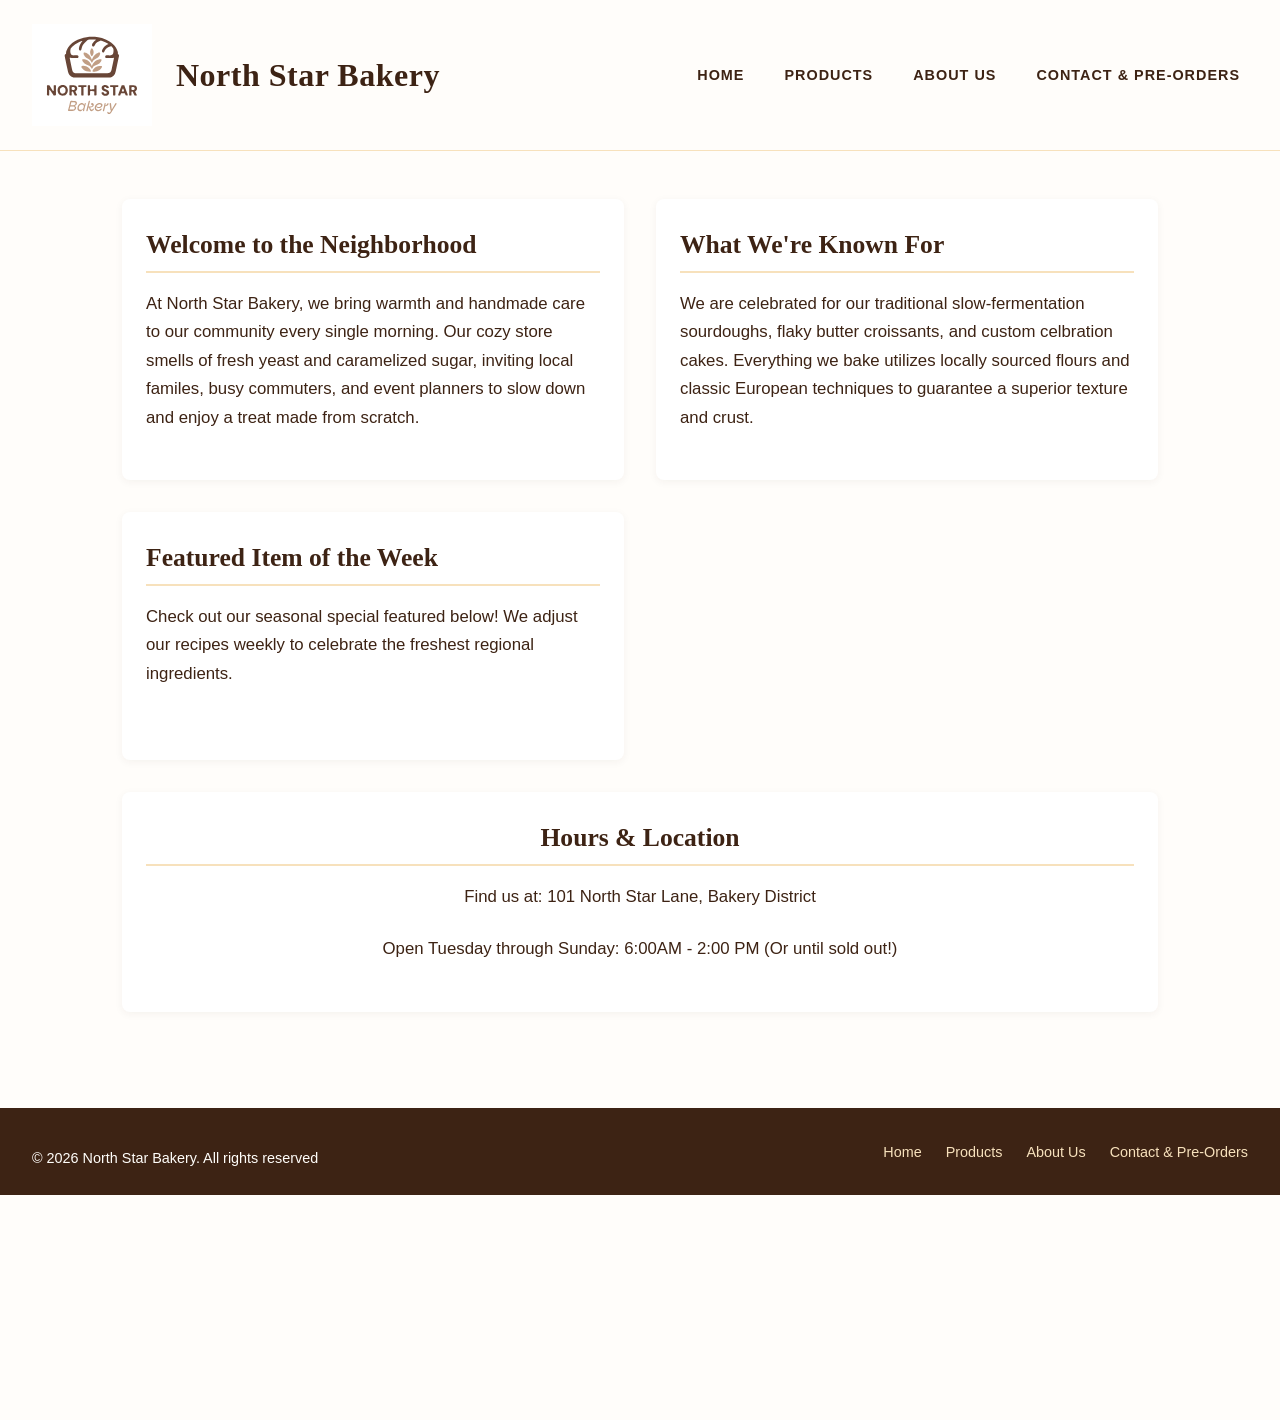
<file: index.html>
<!DOCTYPE html>
<html lang="en">
<head>
    <meta charset="UTF-8">
    <meta name="viewport" content="width=device-width, initial-scale=1.0">
    <link rel="stylesheet" href="css/styles.css">
    <title>Home | North Star Bakery</title>
</head>
<body>

    <header>
        <img src="media/bakery-logo_c.svg" alt="North Star Bakery Logo">
        <h1>North Star Bakery</h1>
        <nav>
            <ul>
                <li><a href="index.html">Home</a></li>
                <li><a href="products.html">Products</a></li>
                <li><a href="about.html">About Us</a></li>
                <li><a href="contact.html">Contact &amp; Pre-Orders</a></li>
            </ul>
        </nav>
    </header>

    <main>
        <section>
            <h2>Welcome to the Neighborhood</h2>
            <p>At North Star Bakery, we bring warmth and handmade care to our
community every single morning. Our cozy store smells of fresh yeast and caramelized
sugar, inviting local familes, busy commuters, and event planners to slow down and
enjoy a treat made from scratch.</p>
        </section>

        <section>
            <h2>What We're Known For</h2>
            <p>We are celebrated for our traditional slow-fermentation sourdoughs, flaky butter croissants, and custom celbration cakes.
                Everything we bake utilizes locally sourced flours and classic European techniques to guarantee
                a superior texture and crust.</p>
        </section>

        <section>
            <h2>Featured Item of the Week</h2>
            <p>Check out our seasonal special featured below! We adjust our
recipes weekly to celebrate the freshest regional ingredients.</p>

        <picture>
            <source media="(min-width: 400px)" srcset="media/bakery-feature-large_c.png">
            <img src="media/bakery-feature-small_c.png" alt="A seasonal fresh fruit galette
            cooling on a rustic wooden bakery counter">
        </picture>
        </section>

        <section>
            <h2>Hours &amp; Location</h2>
            <p>Find us at: 101 North Star Lane, Bakery District</p>
            <p>Open Tuesday through Sunday: 6:00AM - 2:00 PM (Or until sold out!)</p>
        </section>
    </main>

    <footer>
        <p>&copy; 2026 North Star Bakery. All rights reserved</p>
        <ul>
            <li><a href="index.html">Home</a></li>
            <li><a href="products.html">Products</a></li>
            <li><a href="about.html">About Us</a></li>
            <li><a href="contact.html">Contact &amp; Pre-Orders</a></li>
        </ul>
    </footer>

    <script src="js/script.js"></script>
    <script>
        function sayHello() {
            console.log("hello!");
        }

        sayHello();
        sayHello();
    </script>
</body>
</html>
</file>
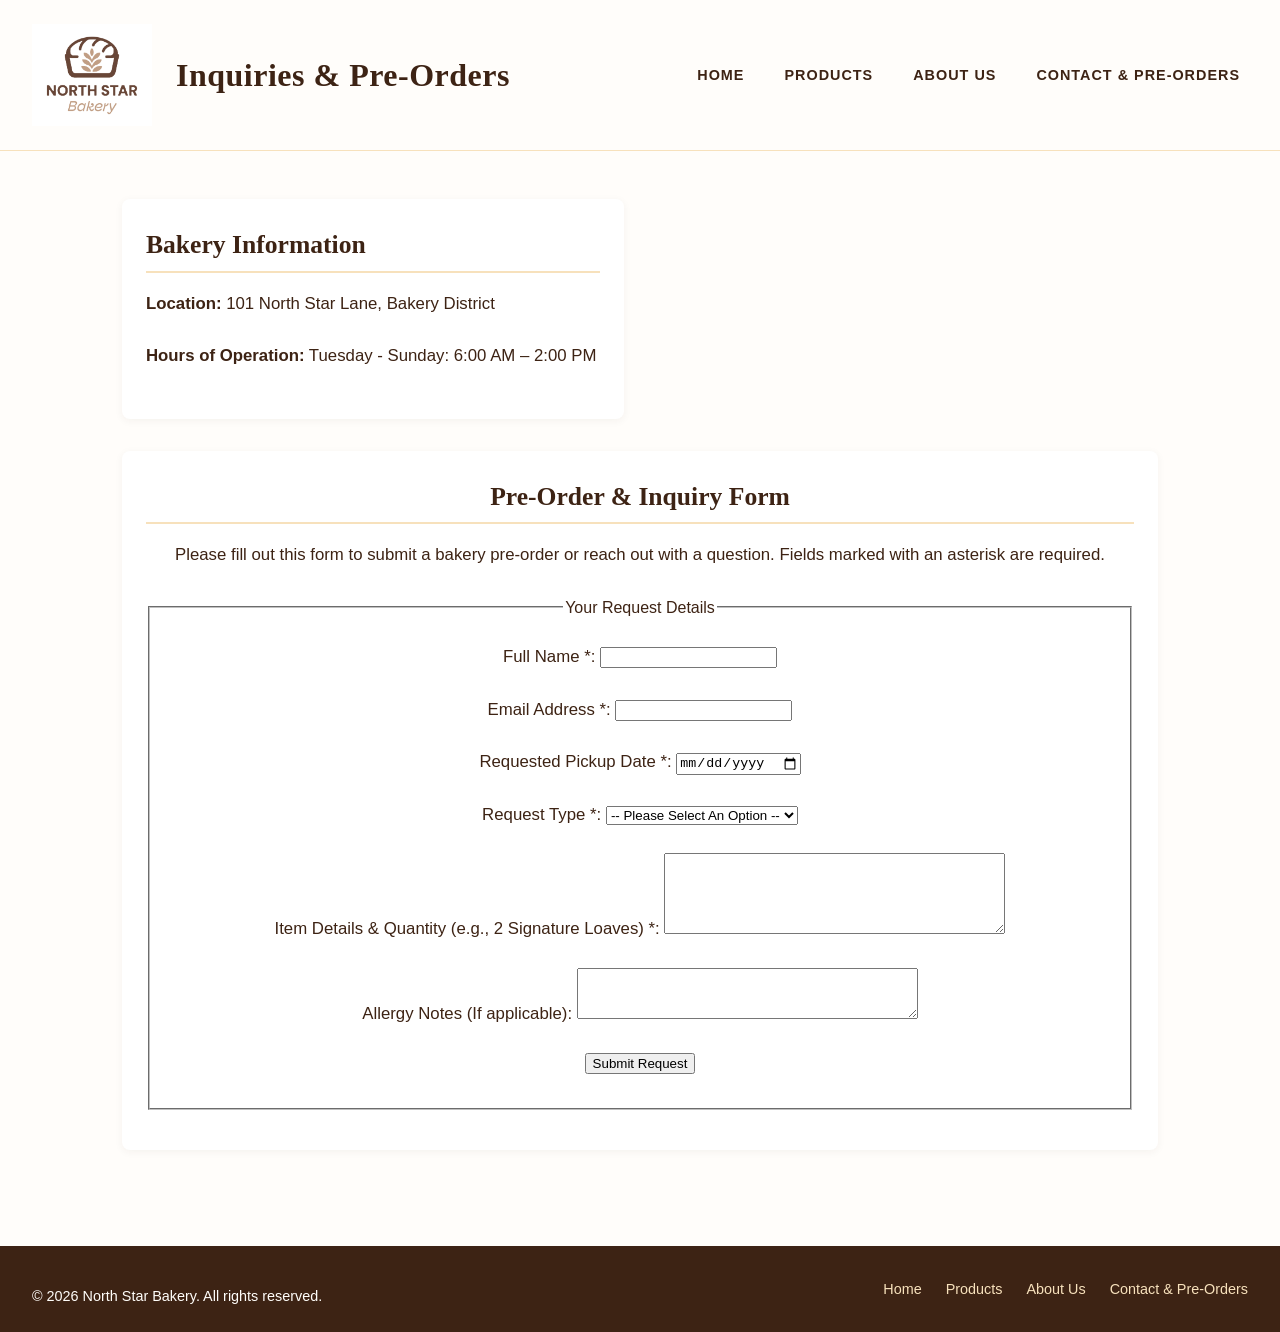
<file: contact.html>
<html>
<!DOCTYPE html>
<html lang="en">
<head>
    <meta charset="UTF-8">
    <meta name="viewport" content="width=device-width, initial-scale=1.0">
    <link rel="stylesheet" href="css/styles.css">
    <title>Contact &amp; Pre-Orders | North Star Bakery</title>
</head>
<body>

    <header>
        <img src="media/bakery-logo_c.png" alt="North Star Bakery Logo">
        <h1>Inquiries &amp; Pre-Orders</h1>
        <nav>
            <ul>
                <li><a href="index.html">Home</a></li>
                <li><a href="products.html">Products</a></li>
                <li><a href="about.html">About Us</a></li>
                <li><a href="contact.html">Contact &amp; Pre-Orders</a></li>
            </ul>
        </nav>
    </header>

    <main>
        <section>
            <h2>Bakery Information</h2>
            <p><strong>Location:</strong> 101 North Star Lane, Bakery District</p>
            <p><strong>Hours of Operation:</strong> Tuesday - Sunday: 6:00 AM – 2:00 PM</p>
        </section>

        <section>
            <h2>Pre-Order &amp; Inquiry Form</h2>
            <p>Please fill out this form to submit a bakery pre-order or reach out with a question. Fields marked with an asterisk are required.</p>
        
            <form id="bakery-order-form" action="#" method="post">
                <fieldset>
                    <legend>Your Request Details</legend>
                    
                    <p>
                        <label id="lbl-name" for="cust-name">Full Name *:</label>
                        <input type="text" id="cust-name" name="customer_name" required aria-labelledby="lbl-name">
                        <span id="name-error" class="form-error-msg" style="color: #d9534f; display: block; font-size: 0.9em; margin-top: 4px; font-weight: bold;"></span>
                    </p>

                    <p>
                        <label id="lbl-email" for="cust-email">Email Address *:</label>
                        <input type="email" id="cust-email" name="customer_email" required aria-labelledby="lbl-email">
                        <span id="email-error" class="form-error-msg" style="color: #d9534f; display: block; font-size: 0.9em; margin-top: 4px; font-weight: bold;"></span>
                    </p>

                    <p>
                        <label id="lbl-date" for="pickup-date">Requested Pickup Date *:</label>
                        <input type="date" id="pickup-date" name="pickup_date" required aria-labelledby="lbl-date">
                    </p>

                    <p>
                        <label id="lbl-type" for="request-type">Request Type *:</label>
                        <select id="request-type" name="request_type" required aria-labelledby="lbl-type">
                            <option value="">-- Please Select An Option --</option>
                            <option value="pre-order">Pre-Order Request</option>
                            <option value="general-question">General Question</option>
                            <option value="event-planning">Event Catering Inquiry</option>
                        </select>
                    </p>

                    <p>
                        <label id="lbl-details" for="item-details">Item Details &amp; Quantity (e.g., 2 Signature Loaves) *:</label>
                        <textarea id="item-details" name="item_details" rows="5" cols="40" required aria-labelledby="lbl-details"></textarea>
                    </p>

                    <p>
                        <label id="lbl-allergies" for="allergy-notes">Allergy Notes (If applicable):</label>
                        <textarea id="allergy-notes" name="allergy_notes" rows="3" cols="40" aria-labelledby="lbl-allergies"></textarea>
                    </p>

                    <p>
                        <button type="submit">Submit Request</button>
                    </p>
                </fieldset>
            </form>
        </section>
    </main>

    <footer>
        <p>&copy; 2026 North Star Bakery. All rights reserved.</p>
        <ul>
            <li><a href="index.html">Home</a></li>
            <li><a href="products.html">Products</a></li>
            <li><a href="about.html">About Us</a></li>
            <li><a href="contact.html">Contact &amp; Pre-Orders</a></li>
        </ul>
    </footer>

    <script src="js/script.js"></script>

</body>
</html>
</file>
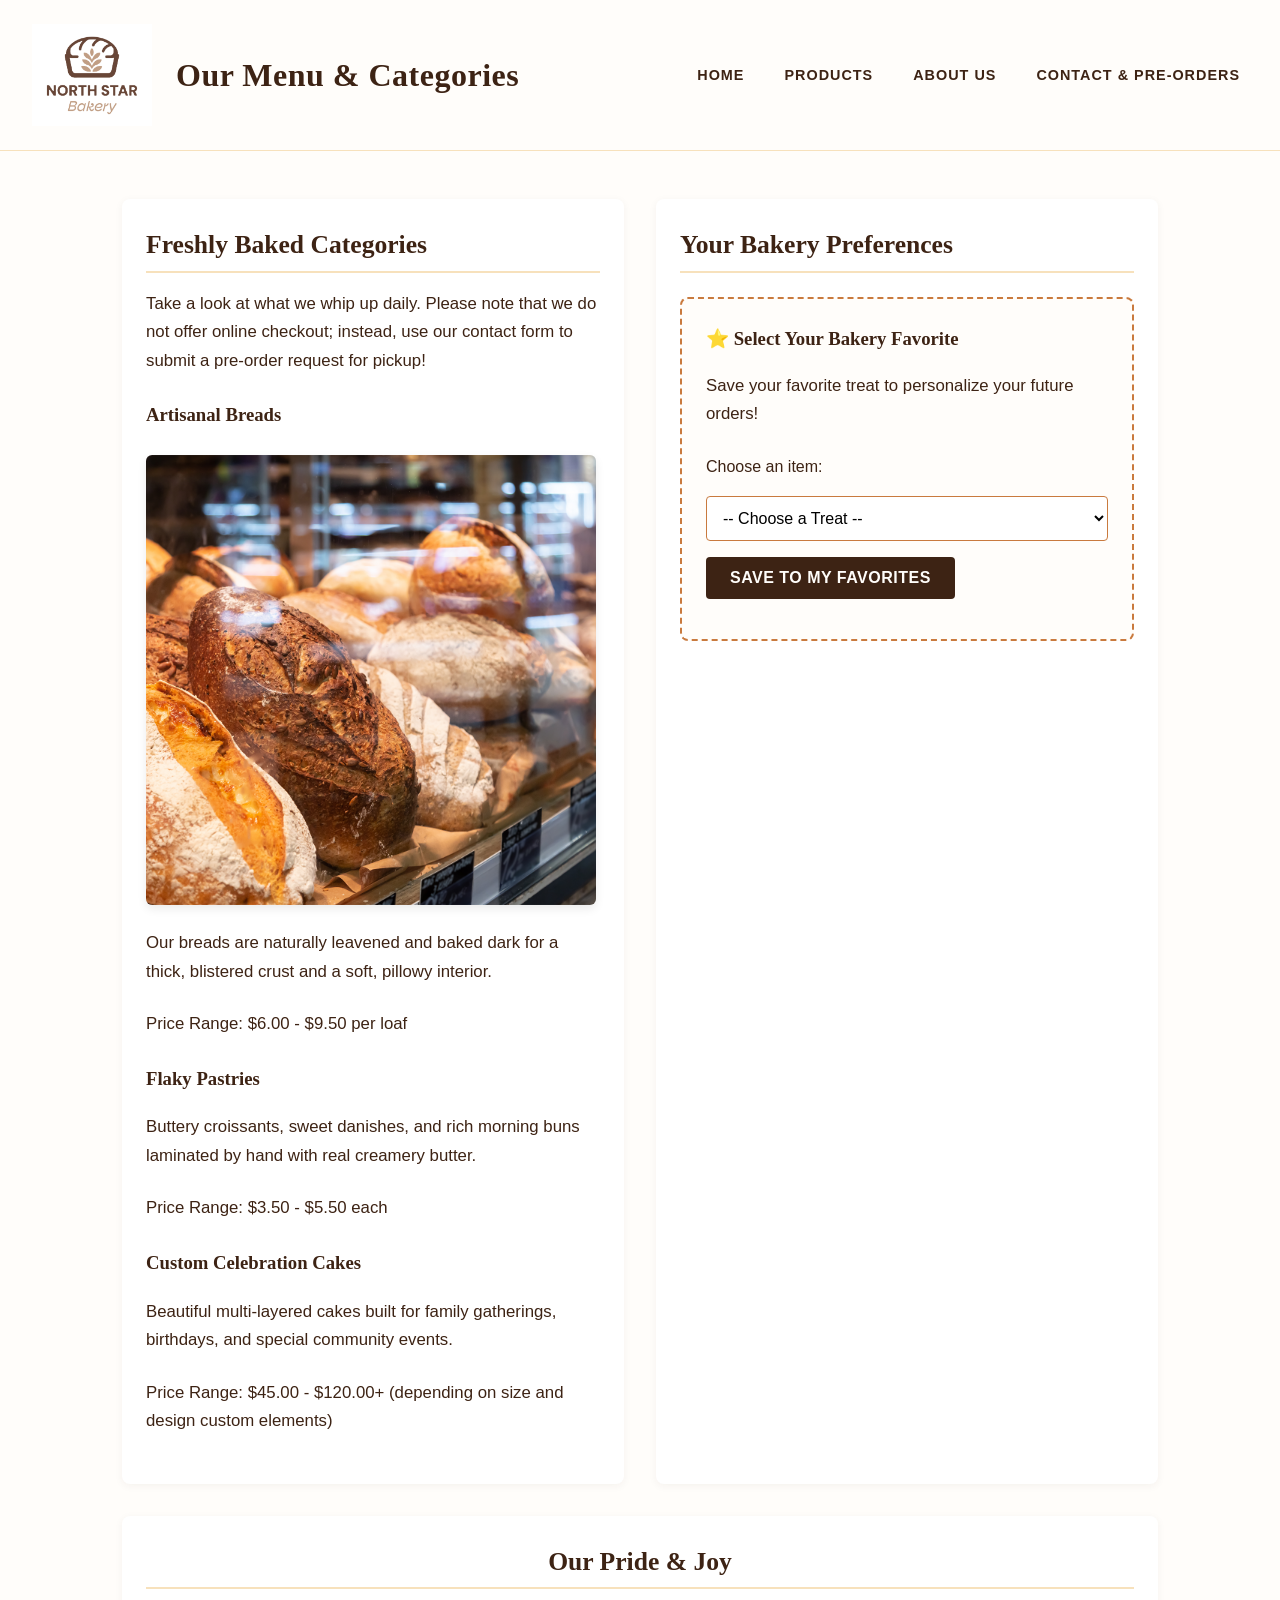
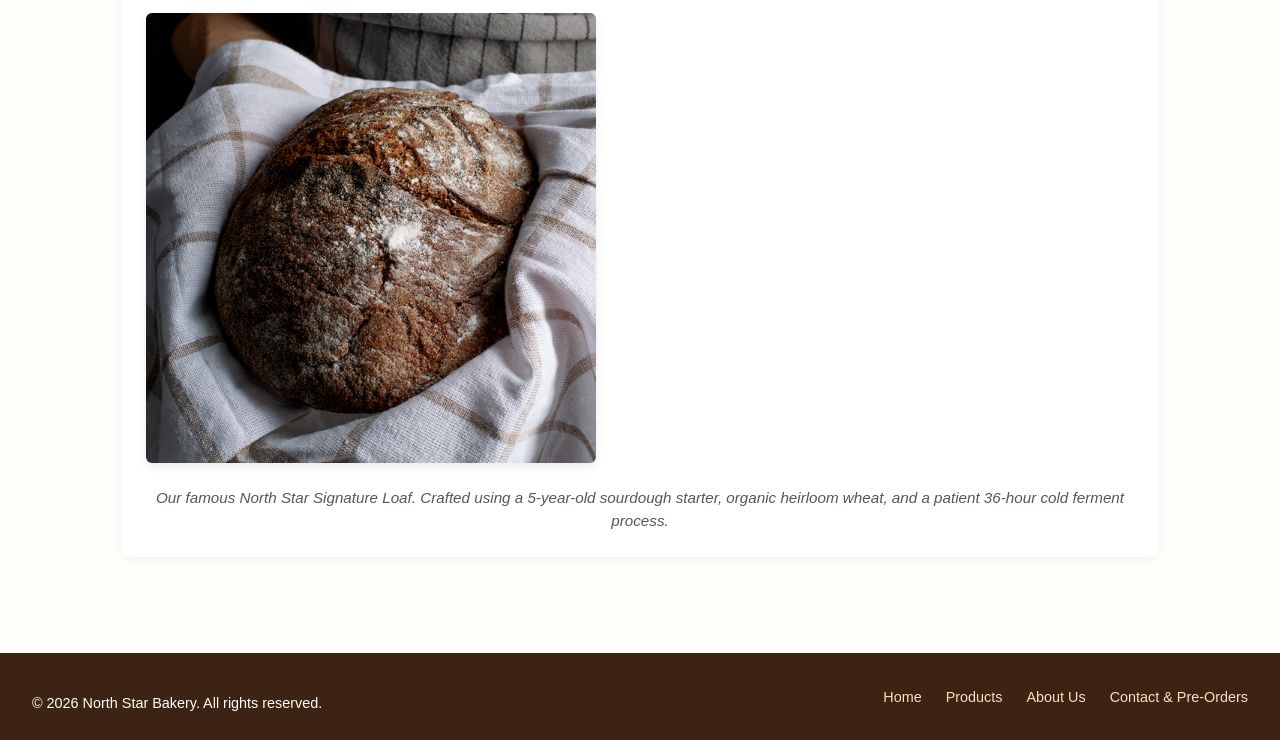
<file: products.html>
<html></html>
<!DOCTYPE html>
<html lang="en">
<head>
    <meta charset="UTF-8">
    <meta name="viewport" content="width=device-width, initial-scale=1.0">
    <link rel="stylesheet" href="css/styles.css">
    <title>Products | North Star Bakery</title>
</head>
<body>

    <header>
        <img src="media/bakery-logo_c.png" alt="North Star Bakery Logo">
        <h1>Our Menu &amp; Categories</h1>
        <nav>
            <ul>
                <li><a href="index.html">Home</a></li>
                <li><a href="products.html">Products</a></li>
                <li><a href="about.html">About Us</a></li>
                <li><a href="contact.html">Contact &amp; Pre-Orders</a></li>
            </ul>
        </nav>
    </header>

    <main>
        <section>
            <h2>Freshly Baked Categories</h2>
            <p>Take a look at what we whip up daily. Please note that we do not offer online checkout; instead, use our contact form to submit a pre-order request for pickup!</p>
            
            <h3>Artisanal Breads</h3>
            <img src="media/bakery-bread_c.png" alt="A row of crusty, golden-brown artisanal sourdough bread loaves resting on a metal cooling rack">
            <p>Our breads are naturally leavened and baked dark for a thick, blistered crust and a soft, pillowy interior.</p>
            <p>Price Range: $6.00 - $9.50 per loaf</p>

            <h3>Flaky Pastries</h3>
            <p>Buttery croissants, sweet danishes, and rich morning buns laminated by hand with real creamery butter.</p>
            <p>Price Range: $3.50 - $5.50 each</p>

            <h3>Custom Celebration Cakes</h3>
            <p>Beautiful multi-layered cakes built for family gatherings, birthdays, and special community events.</p>
            <p>Price Range: $45.00 - $120.00+ (depending on size and design custom elements)</p>
        </section>

        <section id="favorites-section">
            <h2>Your Bakery Preferences</h2>
            <div id="bakery-feature-container">
        
            </div>

        </section>

        <section>
            <h2>Our Pride &amp; Joy</h2>
            <figure>
                <img src="media/bakery-signature-loaf_c.png" alt="Close-up of our crusty Signature Sourdough Loaf displaying an intricate flour-dusted score design on top">
                <figcaption>Our famous North Star Signature Loaf. Crafted using a 5-year-old sourdough starter, organic heirloom wheat, and a patient 36-hour cold ferment process.</figcaption>
            </figure>
        </section>
    </main>

    <footer>
        <p>&copy; 2026 North Star Bakery. All rights reserved.</p>
        <ul>
            <li><a href="index.html">Home</a></li>
            <li><a href="products.html">Products</a></li>
            <li><a href="about.html">About Us</a></li>
            <li><a href="contact.html">Contact &amp; Pre-Orders</a></li>
        </ul>
    </footer>

    <script src="js/script.js"></script>
</body>
</html>
</file>
<file: css/styles.css>
:root {
    /*Color palette- 3 main colors and neutrals */
    --color-primary: #3d2314;
    --color-secondary: #c97a3e;
    --color-accent: #f7e1bc;
    --color-bg: #fffdfa;
    --color-text-muted: #5c5552;

    /*typography*/
    --font-heading: 'Playfair Display', Georgia, serif;
    --font-body: 'Lato', 'Helvetica Neue', Arial, sans-serif;
}

/* Base and typhography stles */
* {
    box-sizing: border-box;
}

body {
    font-family: var(--font-body);
    color: var(--color-primary);
    background-color: var(--color-bg);
    line-height: 1.7;
    margin: 0;
    padding: 0;
}

h1, h2, h3 {
    font-family: var(--font-heading);
    color: var(--color-primary);
    font-weight: 700;
    margin-top: 0;
}

h1 {
    font-size: 2.2rem;
    letter-spacing: 0.5px;
}

h2 {
    font-size: 1.6rem;
    margin-bottom: 0.75rem;
    border-bottom: 2px solid var(--color-accent);
    padding-bottom: 0.25rem;
}

p {
    margin-bottom: 1.5rem;
    font-size: 1.05rem;
}

/*mobile navigation and layout */
header {
    display: flex;
    flex-direction: column;
    align-items: center;
    text-align: center;
    padding: 1.5rem 1rem;
    background-color: var(--color-bg);
}

header img {
    max-width: 120px;
    height: auto;
    margin-bottom: 0.5rem;
}

/*Navaigation Menu Stacked for phones */
nav ul {
    list-style: none;
    padding: 0;
    margin: 1rem 0 0 0;
    display: flex;
    flex-direction: column;
    gap: 0.75rem;
    width: 100%;
}

nav a {
    display: block;
    padding: 0.5rem;
    color: var(--color-primary);
    text-decoration: none;
    font-weight: 600;
    text-transform: uppercase;
    font-size: 0.9rem;
    letter-spacing: 1px;
    border-radius: 4px;
    transition: all 0.2s ease;
}

nav a:hover,
nav a:focus {
    background-color: var(--color-accent);
    color: var(--color-primary);
}

/* content container layout */
main{
    display: flex;
    flex-direction: column;
    gap:2rem;
    padding:1.5rem;
    max-width: 1100px;
    margin: 0 auto;
}

section {
    background-color: #ffffff;
    padding: 1.5rem;
    border-radius: 8px;
    box-shadow: 0 2px 8px rgba(61, 35, 20, 0.05);
}

/* responsive image handling */
picture img {
    width: 100%;
    max-width: 500px;
    height: auto;
    display: block;
    margin: 1rem auto 0 auto;
    border-radius: 6px;
    box-shadow: 0 4px 12px rgba(0, 0, 0, 0.1);
}

/* footer layout stacked for phones */
footer {
    background-color: var(--color-primary);
    color: var(--color-bg);
    text-align: center;
    padding: 2rem 1rem;
    margin-top: 3rem;
}

footer p {
    margin-bottom: 1.5rem;
    font-size: 0.9rem
}

footer ul{
    list-style: none;
    padding: 0;
    margin: 0;
    display: flex;
    flex-direction: column;
    gap: 0.75rem;
}

footer a {
    color: var(--color-accent);
    text-decoration: none;
    font-size: 0.9rem;
}

footer a:hover {
    text-decoration: underline;
}

/* larger screens breakpoint */
@media (min-width: 768px) {
    /* layout shifts to unified top banner */
    header {
        flex-direction: row;
        justify-content: space-between;
        padding: 1.5rem 2rem;
        border-bottom: 1px solid var(--color-accent);
    }

    header img {
        margin-bottom: 0;
    }

    h1 {
        font-size: 2rem;
        margin: 0;
        margin-right: auto;
        margin-left: 1.5rem;
    }

    /* navigation turns horizontal */
    nav ul {
        flex-direction: row;
        gap: 1.5rem;
        width: auto;
        margin: 0;
    }

    /*grid/column behavior for main content blocks */
    main {
        display: grid;
        grid-template-columns: repeat(2, 1fr);
        gap: 2rem;
        padding: 3rem 2rem;
    }

    /* hours section stretches across both columns to anchor layout */
    section:last-of-type {
        grid-column: span 2;
        text-align: center;
    }

    picture img {
        max-width: 100%;
    }

    /* footer turns horizontal */
    footer {
        display: flex;
        justify-content: space-between;
        align-items: center;
        padding: 1.5rem 2rem;
        text-align: left;
    }

    footer p{
        margin-bottom: 0;
    }

    footer ul {
        flex-direction: row;
        gap: 1.5rem;
    }
}

/* addition to fix pictures on products page */
main img {
  width: 100%;          
  max-width: 450px;    
  height: auto;         
  display: block;
  margin: 1.5rem 0;    
  border-radius: 6px;   
  box-shadow: 0 4px 10px rgba(0, 0, 0, 0.08); 
}


figure {
  margin: 0;
  padding: 0;
}

figcaption {
  font-size: 0.95rem;
  color: var(--color-text-muted);
  font-style: italic;
  margin-top: 0.5rem;
  line-height: 1.5;
}

/* touchstone 4 additions */
.wishlist-box {
    background-color: var(--color-bg);
    border: 2px dashed var(--color-secondary);
    padding: 1.5rem;
    border-radius: 8px;
    margin-top: 1.5rem;
    max-width: 500px;
}

.wishlist-box h3 {
    margin-bottom: 0.5rem;
}

.wishlist-box select {
    display: block;
    width: 100%;
    padding: 0.75rem;
    margin: 1rem 0;
    border: 1px solid var(--color-secondary);
    border-radius: 4px;
    font-family: var(--font-body);
    font-size: 1rem;
    background-color: #ffffff;
}

.wishlist-box button {
    background-color: var(--color-primary);
    color: var(--color-bg);
    border: none;
    padding: 0.75rem 1.5rem;
    font-size: 1rem;
    font-family: var(--font-body);
    font-weight: 600;
    text-transform: uppercase;
    letter-spacing: 0.5px;
    border-radius: 4px;
    cursor: pointer;
    transition: background-color 0.2s ease;
}

.wishlist-box button:hover,
.wishlist-box button:focus {
    background-color: var(--color-secondary);
}

.feedback-msg {
    margin-top: 1rem;
    margin-bottom: 0;
    font-weight: 600;
    font-size: 1rem;
}

.form-error-msg {
    color: #d9534f;
    display: block;
    font-size: 0.9rem;
    margin-top: 0.5rem;
    font-weight: 600;
}
</file>
